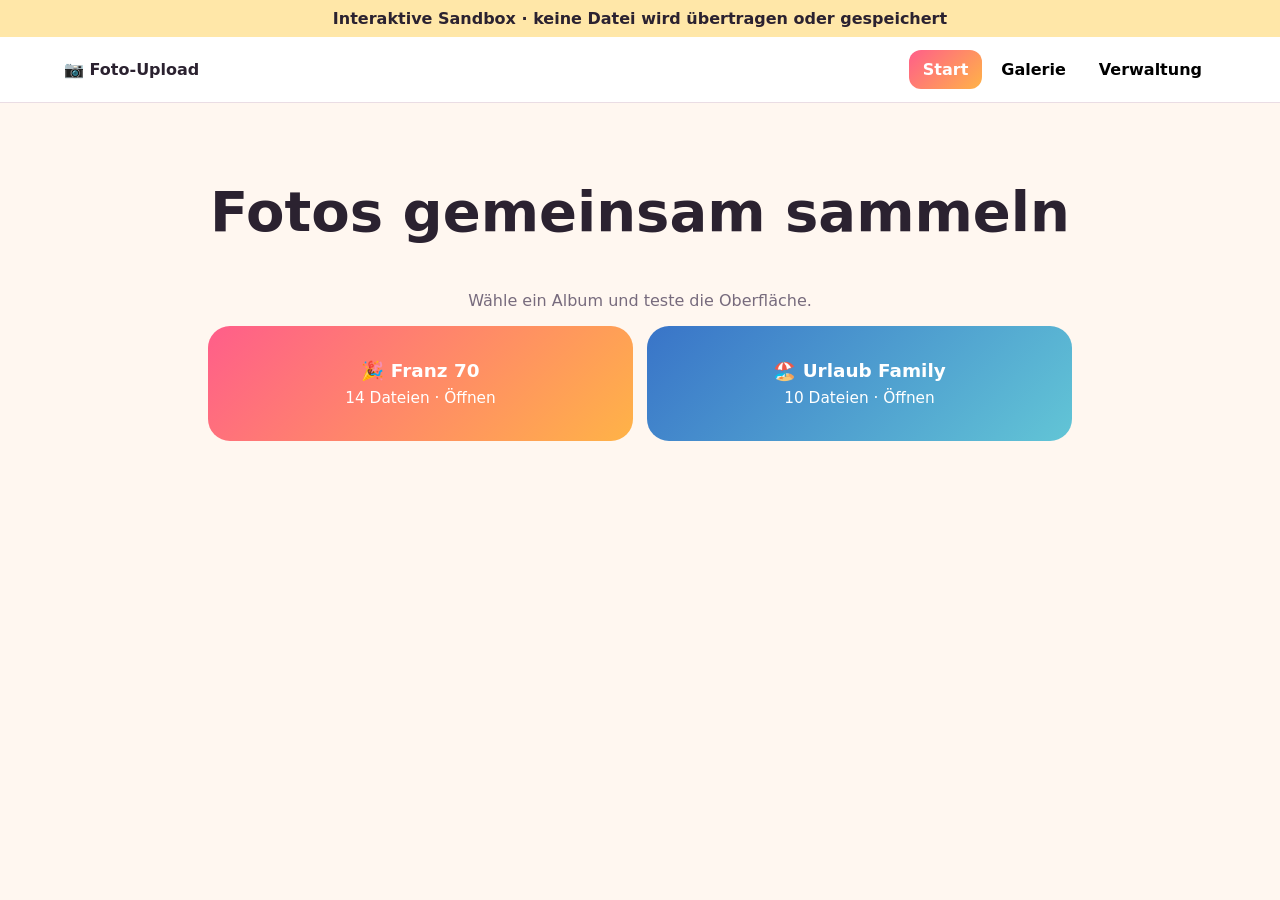
<file: sandbox/index.html>
<!doctype html><html lang="de"><head><meta charset="utf-8"><meta name="viewport" content="width=device-width,initial-scale=1"><title>Foto-Upload Sandbox</title><style>
:root{font-family:system-ui;color:#2b2230;background:#fff7f0;--p:#ff5e8a;--o:#ffb347;--l:#eadde4}*{box-sizing:border-box}body{margin:0}.notice{background:#ffe7a8;padding:9px;text-align:center;font-weight:750}.top{background:#fff;border-bottom:1px solid var(--l);display:flex;justify-content:space-between;align-items:center;padding:13px 5vw;position:sticky;top:0;z-index:4}.brand{font-weight:850}.nav{display:flex;gap:5px}.nav button,.btn{border:0;border-radius:12px;padding:10px 14px;font:inherit;font-weight:750;cursor:pointer}.nav button{background:transparent}.nav button.on,.btn.primary{color:#fff;background:linear-gradient(135deg,var(--p),var(--o))}.view{display:none}.view.on{display:block}main{max-width:900px;margin:auto;padding:30px 18px}h1{text-align:center;font-size:clamp(2rem,8vw,3.5rem)}.sub{text-align:center;color:#776b7d}.card{background:#fff;border:1px solid var(--l);border-radius:24px;padding:22px;box-shadow:0 10px 30px #54203b12;margin:18px 0}.albums{display:grid;grid-template-columns:repeat(2,1fr);gap:14px}.album{border:0;border-radius:22px;padding:34px 14px;font:inherit;font-size:1.15rem;font-weight:850;color:white;cursor:pointer;background:linear-gradient(135deg,var(--p),var(--o))}.album.blue{background:linear-gradient(135deg,#3974c8,#62c5d6)}.album small{display:block;font-weight:500;margin-top:7px}.upload{display:block;text-align:center;border:2px dashed #ff8a72;border-radius:18px;padding:28px;cursor:pointer;font-weight:800}.msg{color:#218657;text-align:center;font-weight:750;min-height:1.5em}.gallery{display:grid;grid-template-columns:repeat(3,1fr);gap:9px}.photo{aspect-ratio:1;border-radius:15px;background:linear-gradient(145deg,#ffd3df,#ffc273);display:grid;place-items:center;font-size:2.2rem}.photo.blue{background:linear-gradient(145deg,#cbe4ff,#8ddde2)}.stats{display:grid;grid-template-columns:repeat(4,1fr);gap:10px}.stat{background:#fff;border:1px solid var(--l);border-radius:16px;padding:16px}.stat b{display:block;font-size:1.6rem}.admin-grid{display:grid;grid-template-columns:1fr 1fr;gap:16px}.field label{display:block;font-size:.85rem;font-weight:750;margin:8px 0}.field input{width:100%;font:inherit;padding:11px;border:1px solid #cdbfc7;border-radius:10px}.switch{display:flex;justify-content:space-between;align-items:center;padding:12px 0;border-bottom:1px solid var(--l)}.switch input{width:22px;height:22px}.qr{width:150px;height:150px;margin:auto;background:repeating-conic-gradient(#222 0 25%,#fff 0 50%) 0/22px 22px;border:10px solid white;box-shadow:0 0 0 1px #ddd}.toast{position:fixed;left:50%;bottom:20px;transform:translate(-50%,100px);background:#382b39;color:#fff;padding:12px 18px;border-radius:99px;transition:.25s}.toast.show{transform:translate(-50%,0)}@media(max-width:650px){.top{padding:10px;align-items:flex-start}.nav button{font-size:.8rem;padding:8px}.albums,.admin-grid{grid-template-columns:1fr}.stats{grid-template-columns:repeat(2,1fr)}.gallery{grid-template-columns:repeat(2,1fr)}main{padding:22px 12px}}
</style></head><body><div class="notice">Interaktive Sandbox · keine Datei wird übertragen oder gespeichert</div><header class="top"><div class="brand">📷 Foto-Upload</div><nav class="nav"><button class="on" data-view="home">Start</button><button data-view="galleryView">Galerie</button><button data-view="admin">Verwaltung</button></nav></header>
<section id="home" class="view on"><main><h1>Fotos gemeinsam sammeln</h1><p class="sub">Wähle ein Album und teste die Oberfläche.</p><div id="albumList" class="albums"></div></main></section>
<section id="album" class="view"><main><button class="btn" data-view="home">← Alle Alben</button><h1 id="albumTitle"></h1><p class="sub">Das Demo-Passwort ist bereits bestätigt.</p><div class="card"><label class="upload">📸 Fotos & Videos auswählen<input id="files" type="file" multiple hidden></label><p id="uploadMsg" class="msg"></p></div><div class="card"><h2>QR-Code für Gäste</h2><div class="qr"></div><p class="sub">In der echten App führt er zu deiner Serveradresse.</p></div></main></section>
<section id="galleryView" class="view"><main><h1>Galerie</h1><p class="sub">Filter anklicken und Beispielbilder öffnen.</p><p><button class="btn primary" data-filter="all">Alle</button> <button class="btn" data-filter="photo">Fotos</button> <button class="btn" data-filter="video">Videos</button></p><div class="card"><div id="gallery" class="gallery"></div></div></main></section>
<section id="admin" class="view"><main><h1>Verwaltung</h1><p class="sub">Änderungen werden beim Neuladen zurückgesetzt.</p><div class="stats"><div class="stat"><b id="albumCount">2</b>Alben</div><div class="stat"><b>24</b>Dateien</div><div class="stat"><b>186 MB</b>Speicher</div><div class="stat"><b>0</b>Fehler</div></div><div class="admin-grid"><div class="card"><h2>Album anlegen</h2><div class="field"><label>Albumname</label><input id="newAlbum" placeholder="Hochzeit Anna & Max"></div><div class="field"><label>Galeriepasswort</label><input id="newPassword" type="password" placeholder="Passwort"></div><br><button id="createAlbum" class="btn primary">Album erstellen</button></div><div class="card"><h2>Freigaben</h2><div class="switch"><span>Uploads erlauben</span><input type="checkbox" checked></div><div class="switch"><span>Galerie öffnen</span><input type="checkbox" checked></div><div class="switch"><span>Downloads erlauben</span><input type="checkbox" checked></div><div class="switch"><span>ZIP-Download</span><input type="checkbox" checked></div></div></div><div class="card"><h2>Alben verwalten</h2><div id="adminAlbums"></div></div><div class="card"><h2>Sicherheit & Diagnose</h2><p>✅ HTTPS &nbsp; ✅ Beispieldaten &nbsp; ✅ Keine Serverübertragung</p><button id="diagnose" class="btn">Diagnose prüfen</button></div></main></section><div id="toast" class="toast"></div>
<script>let albums=[{n:'Franz 70',e:'🎉',b:0,f:14},{n:'Urlaub Family',e:'🏖️',b:1,f:10}],cur=0;const samples=[['🎂','photo'],['🥳','photo'],['🌅','photo'],['🏖️','photo'],['📷','photo'],['🎬','video']],$=x=>document.getElementById(x);function note(t){$('toast').textContent=t;$('toast').classList.add('show');setTimeout(()=>$('toast').classList.remove('show'),1600)}function view(v){document.querySelectorAll('.view,.nav button').forEach(x=>x.classList.remove('on'));$(v).classList.add('on');let n=document.querySelector(`.nav [data-view="${v}"]`);if(n)n.classList.add('on');scrollTo(0,0)}document.querySelectorAll('[data-view]').forEach(b=>b.onclick=()=>view(b.dataset.view));function renderAlbums(){$('albumList').innerHTML=albums.map((a,i)=>`<button class="album ${a.b?'blue':''}" data-i="${i}">${a.e} ${a.n}<small>${a.f} Dateien · Öffnen</small></button>`).join('');$('albumList').querySelectorAll('button').forEach(b=>b.onclick=()=>{cur=+b.dataset.i;$('albumTitle').textContent=albums[cur].e+' '+albums[cur].n;view('album')});$('adminAlbums').innerHTML=albums.map((a,i)=>`<div class="switch"><span>${a.e} <b>${a.n}</b> · ${a.f} Dateien</span><button class="btn" data-i="${i}">Öffnen</button></div>`).join('');$('adminAlbums').querySelectorAll('button').forEach(b=>b.onclick=()=>{cur=+b.dataset.i;$('albumTitle').textContent=albums[cur].e+' '+albums[cur].n;view('album')});$('albumCount').textContent=albums.length}function renderGallery(f='all'){$('gallery').innerHTML=samples.filter(s=>f==='all'||s[1]===f).map((s,i)=>`<div class="photo ${i%2?'blue':''}">${s[0]}</div>`).join('')}document.querySelectorAll('[data-filter]').forEach(b=>b.onclick=()=>{document.querySelectorAll('[data-filter]').forEach(x=>x.classList.remove('primary'));b.classList.add('primary');renderGallery(b.dataset.filter)});$('files').onchange=()=>{let n=$('files').files.length;$('uploadMsg').textContent=n?`${n} Datei(en) ausgewählt – nichts wurde übertragen.`:'';if(n)note('Demo-Upload erfolgreich');$('files').value=''};$('createAlbum').onclick=()=>{let n=$('newAlbum').value.trim();if(!n)return note('Albumnamen eingeben');albums.push({n,e:'📸',b:albums.length%2,f:0});$('newAlbum').value=$('newPassword').value='';renderAlbums();note('Demo-Album erstellt')};$('diagnose').onclick=()=>note('Alle Prüfungen erfolgreich');renderAlbums();renderGallery();</script></body></html>
</file>
